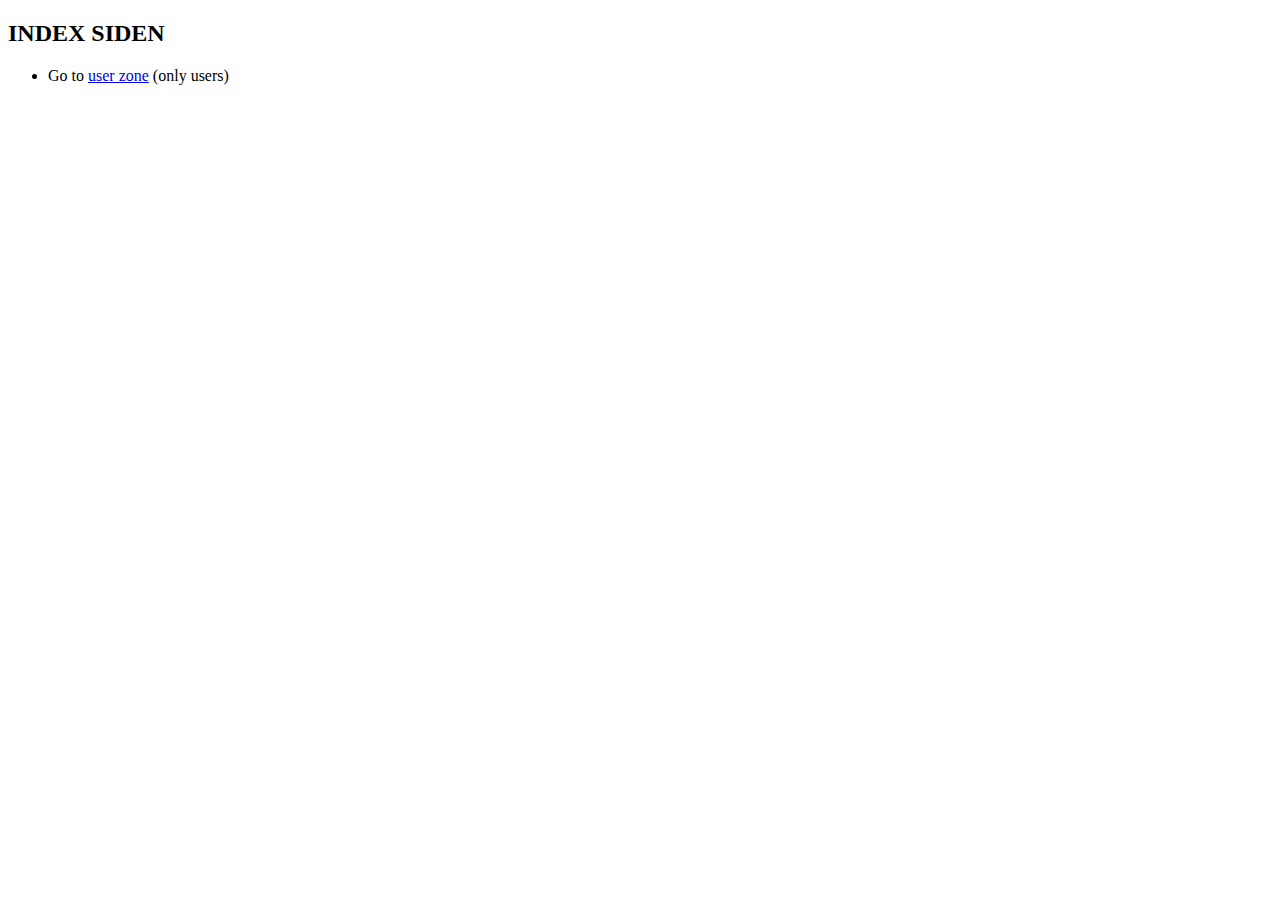
<file: SheepDivide-master/sheepdivide/target/classes/templates/index.html>
<!DOCTYPE html>
<html xmlns:th="http://www.thymeleaf.org" xmlns:sec="http://www.thymeleaf.org/thymeleaf-extras-springsecurity3">
<head>
    <title>Index Page</title>

</head>
<body>
    <h2>INDEX SIDEN</h2>

    <ul>
        <li>Go to <a href="user/home.html" th:href="@{/templates/user/home.html}">user zone</a> (only users)</li>
    </ul>

</body>
</html>


<!--<!DOCTYPE html>
<html xmlns:th="http://www.thymeleaf.org">
<head>
    <title>Login page</title>
</head>
<body>
<h1>Login page</h1>
&lt;!&ndash;<p th:if="${loginError}" class="error">Wrong user or password</p>&ndash;&gt;
<form th:action="@{/login.html}" method="post">
    <label for="username">Username</label>:
    <input type="text" id="username" name="username" autofocus="autofocus" /> <br />
    <label for="password">Password</label>:
    <input type="password" id="password" name="password" /> <br />
    <input type="submit" value="Log in" />
</form>

</body>
</html>-->
</file>
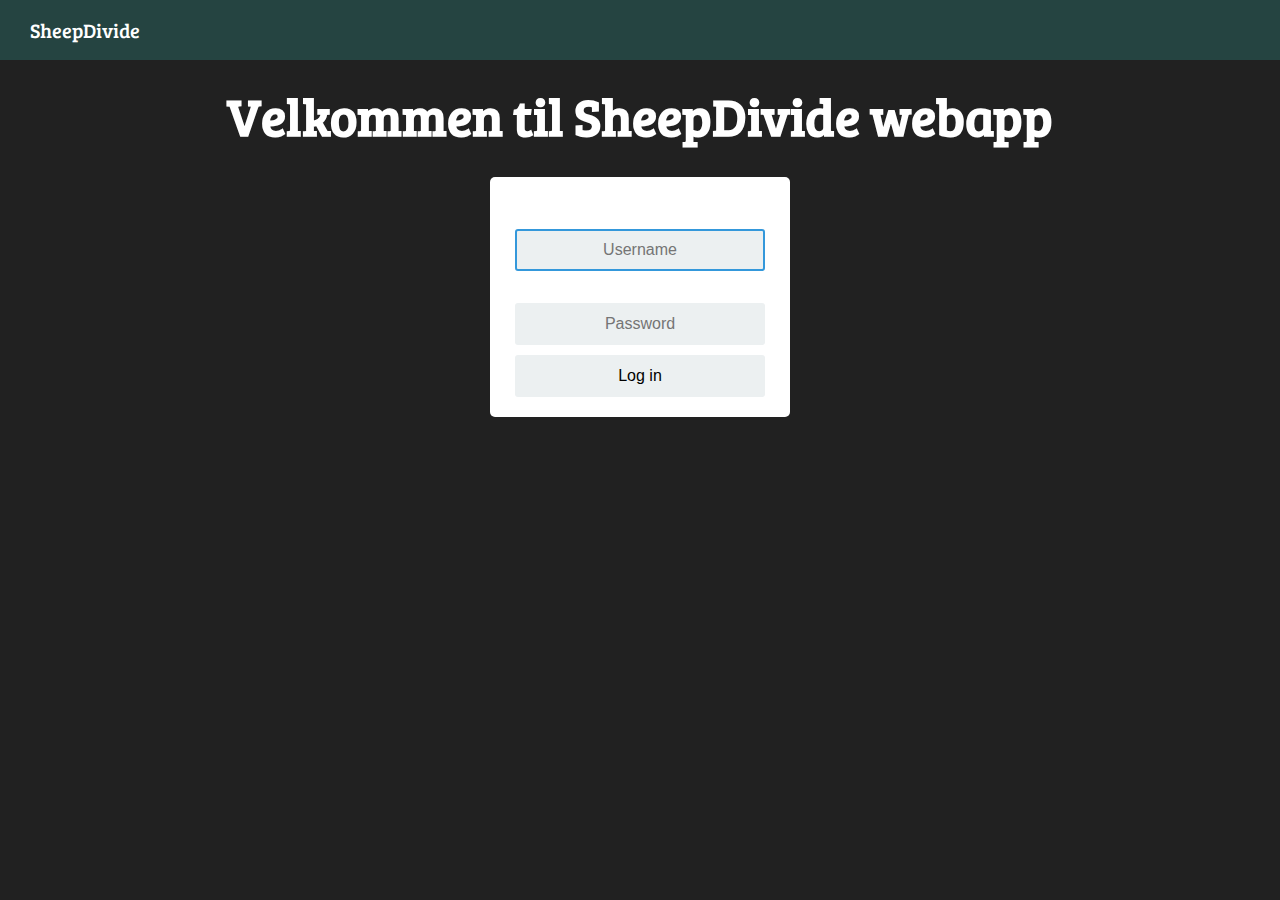
<file: SheepDivide-master/sheepdivide/target/classes/templates/login.html>
<!DOCTYPE html>
<html xmlns:th="http://www.thymeleaf.org">
<head>
    <title>Login page</title>
    <style>
        /* CSS Dokument */

        @import url(https://fonts.googleapis.com/css?family=Open+Sans);
        @import url(https://fonts.googleapis.com/css?family=Bree+Serif);


        body {
            background: #212121;
            line-height: 32px;
            color: #ffffff;
            margin: 0;
            padding: 0;
            word-wrap:break-word !important;
            font-family: 'Open Sans', sans-serif;
        }

        /* index background billede */
        .wrapper {
          /*  background-image: url(https://cdn.pixabay.com/photo/2016/09/03/22/19/sheep-1642874_960_720.jpg); */

            background-position: center center;

            background-repeat: no-repeat;

            background-attachment: fixed;

            background-size: cover;

            height: 750px;


        }



        /* For mobile  */
        @media only screen and (max-width: 767px) {
            .wrapper {

                background-image: url(https://cdn.pixabay.com/photo/2016/09/03/22/19/sheep-1642874_960_720.jpg);

                height: 100%;
            }


        }

        h1 {
            margin-top: 30px;
            font-size: 52px;
            line-height: 52px;
            text-align: center;
            color: #FFF;
            font-family: 'Bree Serif', 'serif';
            text-align:center;
        }

        h3 {
            font-size: 17px;
            line-height: 25px;
            text-align: center;
            color: #FFF;
        }

        h3 a {
            color: #FFF;
        }

        h2 {
            margin-top: 10px;
            text-align:center;
            font-size:30px;
            line-height: 30px;
            font-family: 'Bree Serif', 'serif';
        }

        /* Login starter */

        * {
            box-sizing: border-box;
        }

        *:focus {
            outline: none;
        }

        .login {
            margin: 15px auto;
            width: 300px;
        }
        .login-screen {
            background-color: #FFF;
            padding: 20px;
            border-radius: 5px
        }

        .app-title {
            text-align: center;
            color: #777;
        }

        .login-form {
            text-align: center;
        }
        .control-group {
            margin-bottom: 10px;
        }

        input {
            text-align: center;
            background-color: #ECF0F1;
            border: 2px solid transparent;
            border-radius: 3px;
            font-size: 16px;
            font-weight: 200;
            padding: 10px 0;
            width: 250px;
            transition: border .5s;
        }

        input:focus {
            border: 2px solid #3498DB;
            box-shadow: none;
        }

        .btn {
            border: 2px solid transparent;
            background: #254441;
            color: #ffffff;
            font-size: 16px;
            line-height: 25px;
            padding: 10px 0;
            text-decoration: none;
            text-shadow: none;
            border-radius: 3px;
            box-shadow: none;
            transition: 0.25s;
            display: block;
            width: 250px;
            margin: 0 auto;
        }

        .btn:hover {
            background-color: #416d69;
        }

        .login-link {
            font-size: 12px;
            color: #444;
            display: block;
            margin-top: 12px;
        }



        /* Menu starter */
        a {
            color: #FFF;
        }


        #container {
            margin: 0 auto;
            max-width: 890px;
        }

        p {
            text-align: center;
        }

        .toggle,
        [id^=drop] {
            display: none;
        }

        /* Background-color nav container. */
        nav {
            margin:0;
            padding: 0;
            background-color: #254441;
        }

        #logo {
            display: block;
            padding: 0 30px;
            float: left;
            font-size:20px;
            line-height: 60px;
            word-wrap:break-word !important;
            font-family: 'Bree Serif', 'serif';
        }

        /* Siden vi har en "ul li" "float:left"
         * Er vi nødtil at clear efter container. */

        nav:after {
            content:"";
            display:table;
            clear:both;
        }

        /* Fjern padding, margin og "list-style" fra "ul",
         *  og tilføjer "position:reltive" */
        nav ul {
            float: right;
            padding:0;
            margin:0;
            list-style: none;
            position: relative;
        }

        /* Placering af navigation elementer inline */
        nav ul li {
            margin: 0px;
            display:inline-block;
            float: left;
            background-color: #254441;
        }

        /* Styling links */
        nav a {
            display:block;
            padding:14px 20px;
            color:#FFF;
            font-size:17px;
            text-decoration:none;
        }


        nav ul li ul li:hover { background: #000000; }

        /* Background color skifter on Hover */
        nav a:hover {
            background-color: #000000;
        }

        /* Gem Dropdowns Standard
         * Og giv den en position absolute */
        nav ul ul {
            display: none;
            position: absolute;
            top: 60px;
        }

        /* Display Dropdowns on Hover */
        nav ul li:hover > ul {
            display:inherit;
        }

        /* Dropdown */
        nav ul ul li {
            width:170px;
            float:none;
            display:list-item;
            position: relative;
        }


        li > a:after { content:  ' +'; }
        li > a:only-child:after { content: ''; }

        /* Media mobile */
        @media all and (max-width : 768px) {

            #logo {
                display: block;
                padding: 0;
                width: 100%;
                text-align: center;
                float: none;
            }

            nav {
                margin: 0;
            }

            /* Gem navigation menu Standard */
            .toggle + a,
            .menu {
                display: none;
            }

            /* Stylinf toggle lable */
            .toggle {
                display: block;
                background-color: #254441;
                padding:14px 20px;
                color:#FFF;
                font-size:17px;
                text-decoration:none;
                border:none;
            }

            .toggle:hover {
                background-color: #000000;
            }

            /* Display Dropdown når man trykker på parent Lable */
            [id^=drop]:checked + ul {
                display: block;
                width: 100%;
            }

            /* Skift menu elementets width til 100% */
            nav ul li {
                display: block;
                width: 100%;
            }

            nav ul ul .toggle,
            nav ul ul a {
                padding: 0 40px;
            }

            nav ul ul ul a {
                padding: 0 80px;
            }


            nav a:hover,
            nav ul ul ul a {
                background-color: #000000;
            }


            nav ul li ul li .toggle,
            nav ul ul a,
            nav ul ul ul a{
                padding:14px 20px;
                color:#FFF;
                font-size:17px;
            }


            nav ul li ul li .toggle,
            nav ul ul a {
                background-color: #212121;
            }


            /* Gem Dropdowns standard */

            nav ul ul {
                float: none;
                position:static;
                color: #ffffff;
            }

            /* Gem menus on hover */

            nav ul ul li:hover > ul,
            nav ul li:hover > ul {
                display: none;
            }

            nav ul ul li {
                display: block;
                width: 100%;
            }

            nav ul ul ul li {
                position: static;

            }

        }

        @media all and (max-width : 330px) {

            nav ul li {
                display:block;
                width: 94%;
            }

        }

    </style>
</head>
<body>
<div class="wrapper">
    <nav>

<div id="logo">SheepDivide</div>

    </nav>


    <h1>Velkommen til SheepDivide webapp</h1>

<!--<p th:if="${loginError}" class="error">Wrong user or password</p>-->
    <form th:action="@{/login.html}" method="post">
    <div class="login">
        <div class="login-screen">
            <div class="login-form">
    <label for="username">Username</label>:
    <input type="text" id="username" placeholder="Username" name="username" autofocus="autofocus" /> <br />
                <div class="control-group">
    <label for="password">Password</label>:
    <input type="password" id="password" placeholder="Password" name="password" /> <br />
                </div>
    <input type="submit" value="Log in" />
            </div>
</div>
</div>
</form>

</div>
</body>
</html>
</file>
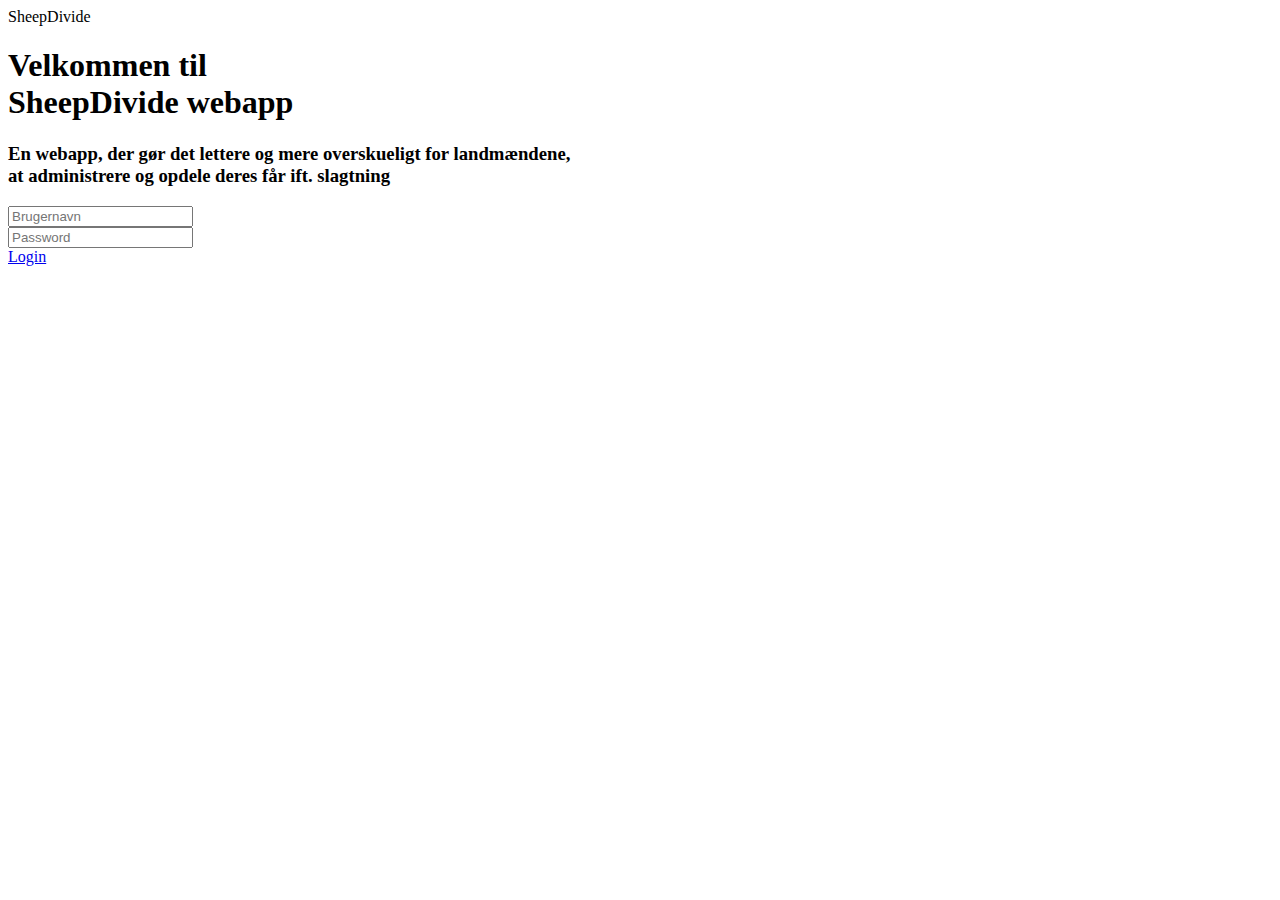
<file: SheepDivide-master/sheepdivide/target/classes/templates/newlogin.html>
<!DOCTYPE html>
<html xmlns:th="http://www.thymeleaf.org">

<head>

    <title>SheepDivide</title>

    <link rel="stylesheet" href="C:\Users\Jakob\IdeaProjects\Spring Projects\sheepdivide\src\main\resources\static\style.css" type="text/css" media="screen">
</head>

<body>

<div class="wrapper">

    <nav>
        <div id="logo">SheepDivide</div>

    </nav>

    <h1>Velkommen til </br>SheepDivide webapp</h1>
    <h3>En webapp, der gør det lettere og mere overskueligt for landmændene,</br> at administrere og opdele deres får ift. slagtning</h3>

    <div class="login">
        <div class="login-screen">

            <div class="login-form">
                <div class="control-group">
                    <input type="text" class="login-field" value="" placeholder="Brugernavn" id="login-name">
                    <label class="login-field-icon fui-user" for="login-name"></label>
                </div>

                <div class="control-group">
                    <input type="password" class="login-field" value="" placeholder="Password" id="login-pass">
                    <label class="login-field-icon fui-lock" for="login-pass"></label>
                </div>

                <a class="btn btn-primary btn-large btn-block" href="file:///C:/Users/jakob/Desktop/Datamatiker/2.%20Semester/EksamensProjekt/Kode/SheepDivide/home.html">Login</a>
            </div>
        </div>
    </div>

</div>
</body>

</html>
</file>
